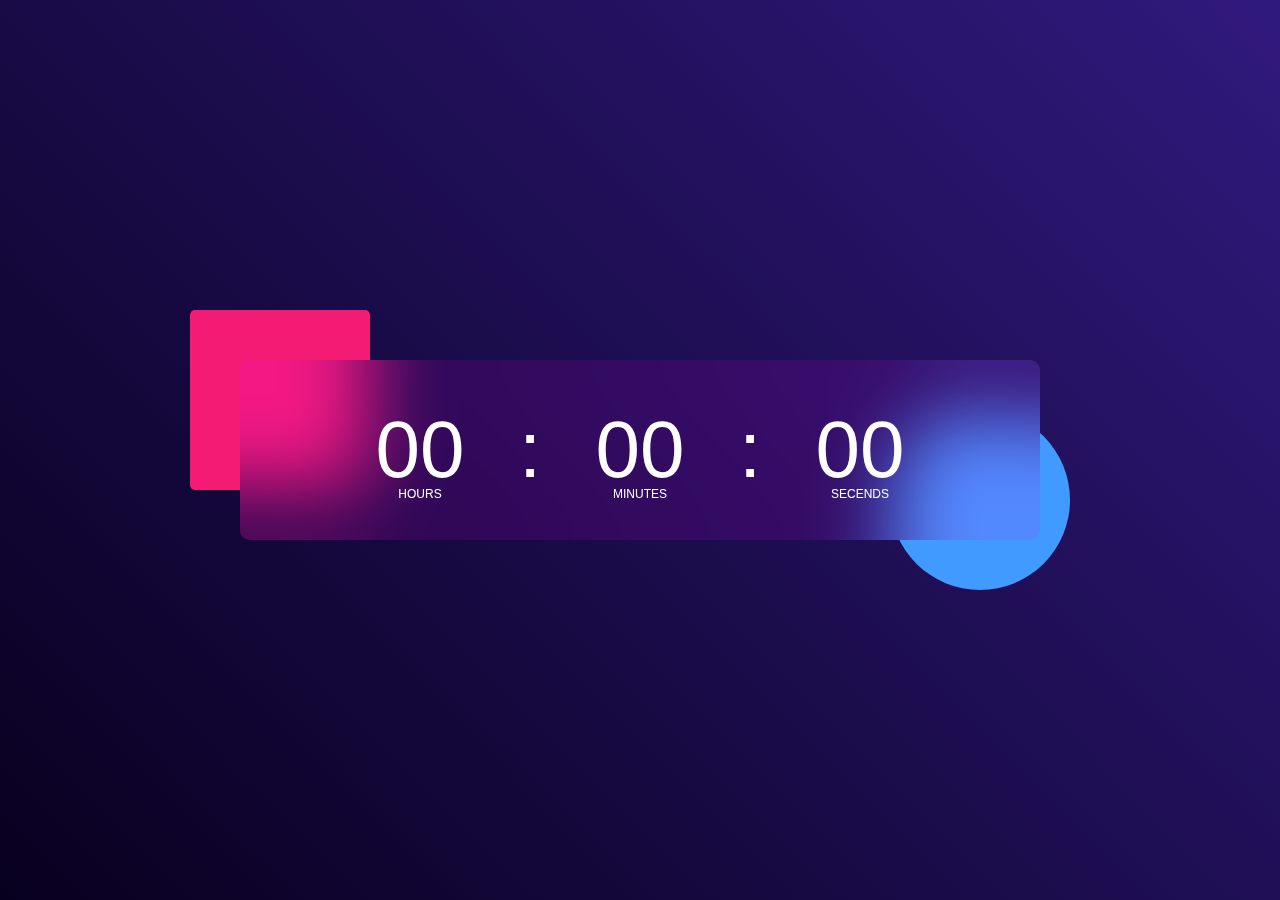
<file: index.html>
<!DOCTYPE html>
<html lang="en">

<head>
    <meta charset="UTF-8">
    <meta name="viewport" content="width=device-width, initial-scale=1.0">
    <title>Digital-Clock Using in Java-Script</title>
    <link rel="stylesheet" href="style.css">
</head>

<body>
    <div class="hero">
        <div class="container">
            <div class="colck">
                <span id="hours">00</span>
                <span>:</span>
                <span id="minutes">00</span>
                <span>:</span>
                <span id="secends">00</span>
            </div>
        </div>
    </div>
    <script src="script.js"></script>
</body>

</html>
</file>
<file: style.css>
* {
    margin: 0;
    padding: 0;
    font-family: sans-serif;
    box-sizing: border-box;
}
.hero {
    width: 100%;
    min-height: 100vh;
    background: linear-gradient(45deg , #08001f , #30197d);
    color:#fff ;
    position: relative;
    

}
.container {
    width: 800px;
    height: 180px;
    position: absolute;
    top: 50%;
    left: 50%;
    transform: translate(-50% , -50%);

}
.colck {
   width: 100%;
   height: 100%;
    background-color: rgba(235, 0, 255, 0.11);
    border-radius: 10px;
    display: flex;
    justify-content: center;
    align-items: center;
    backdrop-filter: blur(40px);

}
.container::before {
    content: '';
    width: 180px;
    height: 180px;
    background: #f41b75;
    border-radius: 5px;
    position: absolute;
    left: -50px;
    top: -50px;
    z-index: -1;
}
.container::after {
    content: '';
    width: 180px;
    height: 180px;
    background: #419aff;
    border-radius: 100px;
    position: absolute;
    right: -30px;
    bottom: -50px;
    z-index: -1;
}
.colck span {
    font-size: 80px;
    width: 110px;
    display: inline-block;
    text-align: center;
    position: relative;
}

.colck span::after {
    font-size: 12px;
    position: absolute;
    bottom: -5px;
    left: 50%;
    transform: translateX(-50%);

}
#hours::after {
    content: 'HOURS';
}
#minutes::after {
    content: 'MINUTES';
}
#secends::after {
    content: 'SECENDS';
}
</file>
